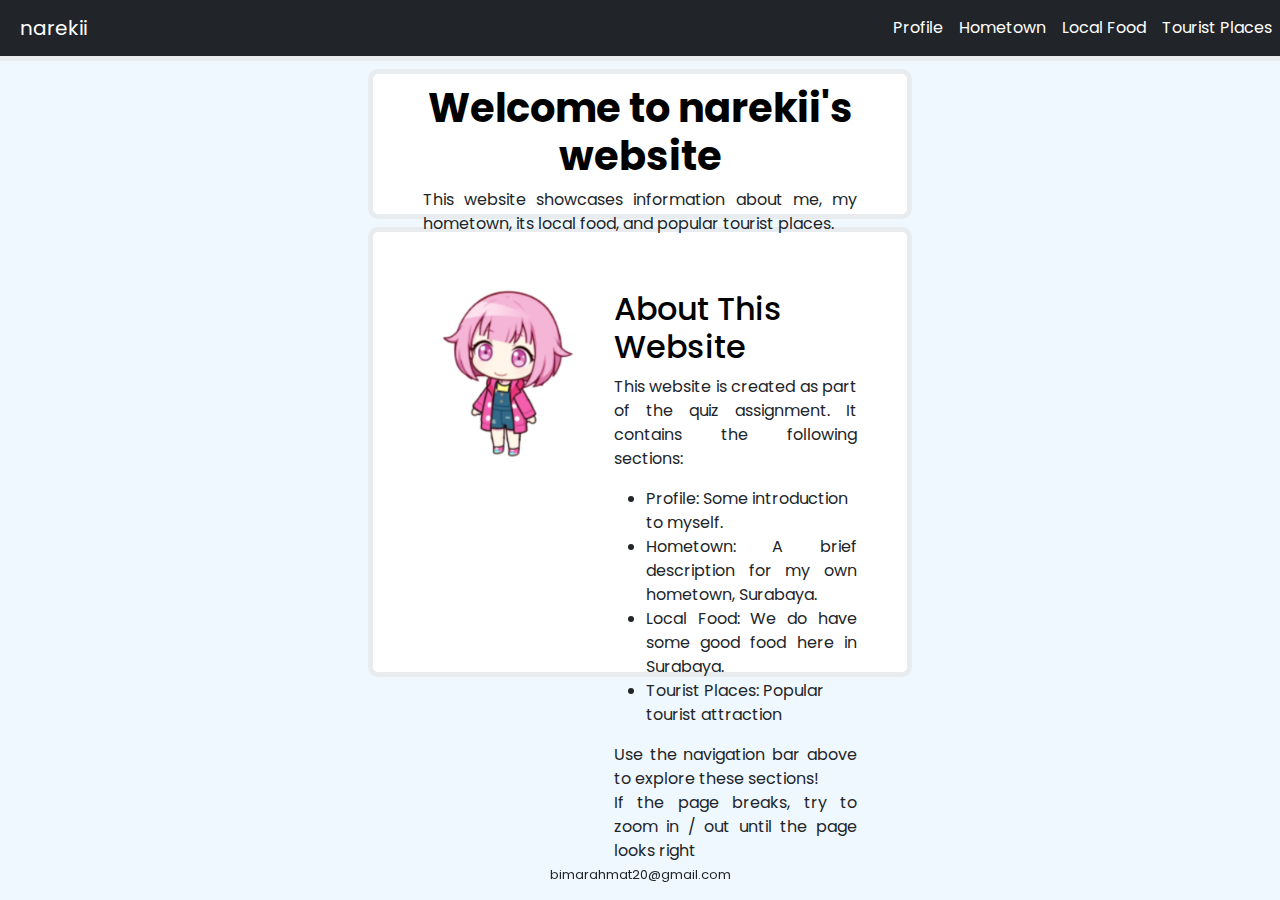
<file: index.html>
<!DOCTYPE html>
<html lang="en">
    <head>
        <meta charset="UTF-8">
        <meta name="viewport" content="width=device-width, initial-scale=1.0">
        <title>narekii</title>
        <link rel="icon" type="image/x-icon" href="/image/otori.jpg">
        <link href="https://cdn.jsdelivr.net/npm/bootstrap@5.3.3/dist/css/bootstrap.min.css" rel="stylesheet" integrity="sha384-QWTKZyjpPEjISv5WaRU9OFeRpok6YctnYmDr5pNlyT2bRjXh0JMhjY6hW+ALEwIH" crossorigin="anonymous">
        <link rel="stylesheet" href="css/styles.css">
        <link rel="stylesheet" href="https://fonts.googleapis.com/css?family=Poppins:300,400,500,600,700|Roboto:400,500,700">
    </head>

    <body>
        <nav class="navbar navbar-expand-lg navbar-light bg-dark" style="border-bottom: 5px solid #e9ecef;">
            <a class="navbar-brand text-white custom-title" href="/index.html">narekii</a>
            <button class="navbar-toggler" type="button" data-toggle="collapse" data-target="#navbarNav" aria-controls="navbarNav" aria-expanded="false" aria-label="Toggle navigation">
                <span class="navbar-toggler-icon"></span>
            </button>
            <div class="collapse navbar-collapse" id="navbarNav">
                <ul class="navbar-nav ms-auto d-flex justify-content-end">
                    <li class="nav-item"><a class="nav-link text-white" href="/profile.html">Profile</a></li>
                    <li class="nav-item"><a class="nav-link text-white" href="/hometown.html">Hometown</a></li>
                    <li class="nav-item"><a class="nav-link text-white" href="/food.html">Local Food</a></li>
                    <li class="nav-item"><a class="nav-link text-white" href="/tourist.html">Tourist Places</a></li>
                </ul>
            </div>
        </nav>

        <div class="index-square1 mt-2">
            <h1 class="text-center "><b>Welcome to narekii's website</b></h1>
            <p style="text-align: justify;">This website showcases information about me, my hometown, its local food, and popular tourist places.</p>
            
            <!-- Brief Introduction Section -->
        </div>
        <div class="index-square2 mt-2">
            <div class="row mt-5">
                <div class="col-md-5">
                    <img src="/image/otori.jpg" class="img-fluid rounded" alt="Sample Image">
                </div>
                <div class="col-md-7">
                    <h2>About This Website</h2>
                    <p style="text-align: justify;">This website is created as part of the quiz assignment. It contains the following sections:</p>
                    <ul>
                        <li>Profile: Some introduction to myself.</li>
                        <li style="text-align: justify;">Hometown: A brief description for my own hometown, Surabaya.</li>
                        <li style="text-align: justify;">Local Food: We do have some good food here in Surabaya.</li>
                        <li>Tourist Places: Popular tourist attraction</li>
                    </ul>
                    <p style="text-align: justify;">Use the navigation bar above to explore these sections!<br>If the page breaks, try to zoom in / out until the page looks right  </p>
                </div>
            </div>
        </div>
        <footer>
            <p style="text-align: center; font-size: small;">bimarahmat20@gmail.com</p>
        </footer>

        <script src="https://cdn.jsdelivr.net/npm/bootstrap@5.3.3/dist/js/bootstrap.bundle.min.js" integrity="sha384-YvpcrYf0tY3lHB60NNkmXc5s9fDVZLESaAA55NDzOxhy9GkcIdslK1eN7N6jIeHz" crossorigin="anonymous"></script>
    </body>
</html>
</file>
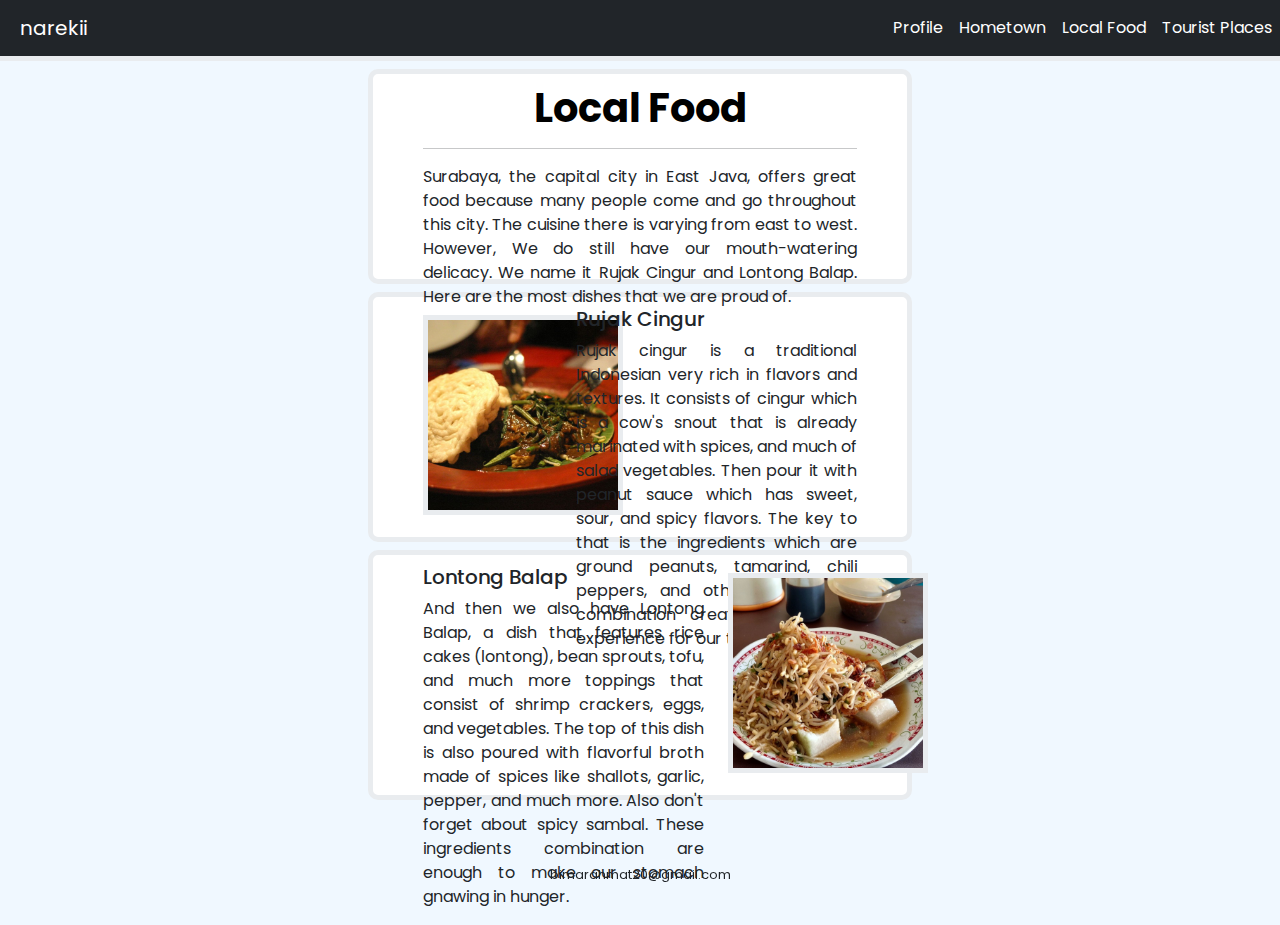
<file: food.html>
<!DOCTYPE html>
<html lang="en">
    <head>
        <meta charset="UTF-8">
        <meta name="viewport" content="width=device-width, initial-scale=1.0">
        <title>narekii</title>
        <link rel="icon" type="image/x-icon" href="/image/otori.jpg">
        <link href="https://cdn.jsdelivr.net/npm/bootstrap@5.3.3/dist/css/bootstrap.min.css" rel="stylesheet" integrity="sha384-QWTKZyjpPEjISv5WaRU9OFeRpok6YctnYmDr5pNlyT2bRjXh0JMhjY6hW+ALEwIH" crossorigin="anonymous">
        <link rel="stylesheet" href="css/styles.css">
        <link rel="stylesheet" href="https://fonts.googleapis.com/css?family=Poppins:300,400,500,600,700|Roboto:400,500,700">
    </head>

    <body>
        <nav class="navbar navbar-expand-lg navbar-light bg-dark" style="border-bottom: 5px solid #e9ecef;">
            <a class="navbar-brand text-white custom-title" href="/index.html">narekii</a>
            <button class="navbar-toggler" type="button" data-toggle="collapse" data-target="#navbarNav" aria-controls="navbarNav" aria-expanded="false" aria-label="Toggle navigation">
                <span class="navbar-toggler-icon"></span>
            </button>
            <div class="collapse navbar-collapse" id="navbarNav">
                <ul class="navbar-nav ms-auto d-flex justify-content-end">
                    <li class="nav-item"><a class="nav-link text-white" href="profile.html">Profile</a></li>
                    <li class="nav-item"><a class="nav-link text-white" href="/hometown.html">Hometown</a></li>
                    <li class="nav-item"><a class="nav-link text-white" href="/food.html">Local Food</a></li>
                    <li class="nav-item"><a class="nav-link text-white" href="/tourist.html">Tourist Places</a></li>
                </ul>
            </div>
        </nav>

        <div class="food-square1 mt-2">
            <h1 style="text-align: center;""><b>Local Food</b></h1>
            <hr>
            <p style="text-align: justify;">Surabaya, the capital city in East Java, offers great food because many people come and go throughout this city. The cuisine there is varying from east to west. However, We do still have our mouth-watering delicacy. We name it Rujak Cingur and Lontong Balap. Here are the most dishes that we are proud of.</p>
        </div>
        <div class="food-square2 mt-2">
            <div class="row">
                <div class="col-md-4">
                    <img src="/image/Rujakcingur.jpg" width="200" height="200" style="border: 5px solid #e9ecef;" class="mt-2">
                </div>
                <div class="col-md-8">
                    <h5>Rujak Cingur</h5>
                    <p style="text-align: justify;">Rujak cingur is a traditional Indonesian very rich in flavors and textures. It consists of cingur which is a cow's snout that is already marinated with spices, and much of salad vegetables. Then pour it with peanut sauce which has sweet, sour, and spicy flavors. The key to that is the ingredients which are ground peanuts, tamarind, chili peppers, and other spices. This combination creates a bursting experience for our tongues.</p>
                </div>
            </div>
        </div>
        <div class="food-square3 mt-2">
            <div class="row">
                <div class="col-md-8">
                    <h5>Lontong Balap</h5>
                    <p style="text-align: justify;">And then we also have Lontong Balap, a dish that features rice cakes (lontong), bean sprouts, tofu, and much more toppings that consist of shrimp crackers, eggs, and vegetables. The top of this dish is also poured with flavorful broth made of spices like shallots, garlic, pepper, and much more. Also don't forget about spicy sambal. These ingredients combination are enough to make our stomach gnawing in hunger.</p>
                </div>
                <div class="col-md-4">
                    <img src="/image/lontongbalap.jpg" width="200" height="200" style="border: 5px solid #e9ecef;" class="mt-2">
                </div>
            </div>
        </div>

        <script src="https://cdn.jsdelivr.net/npm/bootstrap@5.3.3/dist/js/bootstrap.bundle.min.js" integrity="sha384-YvpcrYf0tY3lHB60NNkmXc5s9fDVZLESaAA55NDzOxhy9GkcIdslK1eN7N6jIeHz" crossorigin="anonymous"></script>
        <footer>
            <p style="text-align: center; font-size: small;">bimarahmat20@gmail.com</p>
        </footer>
    </body>
</html>
</file>
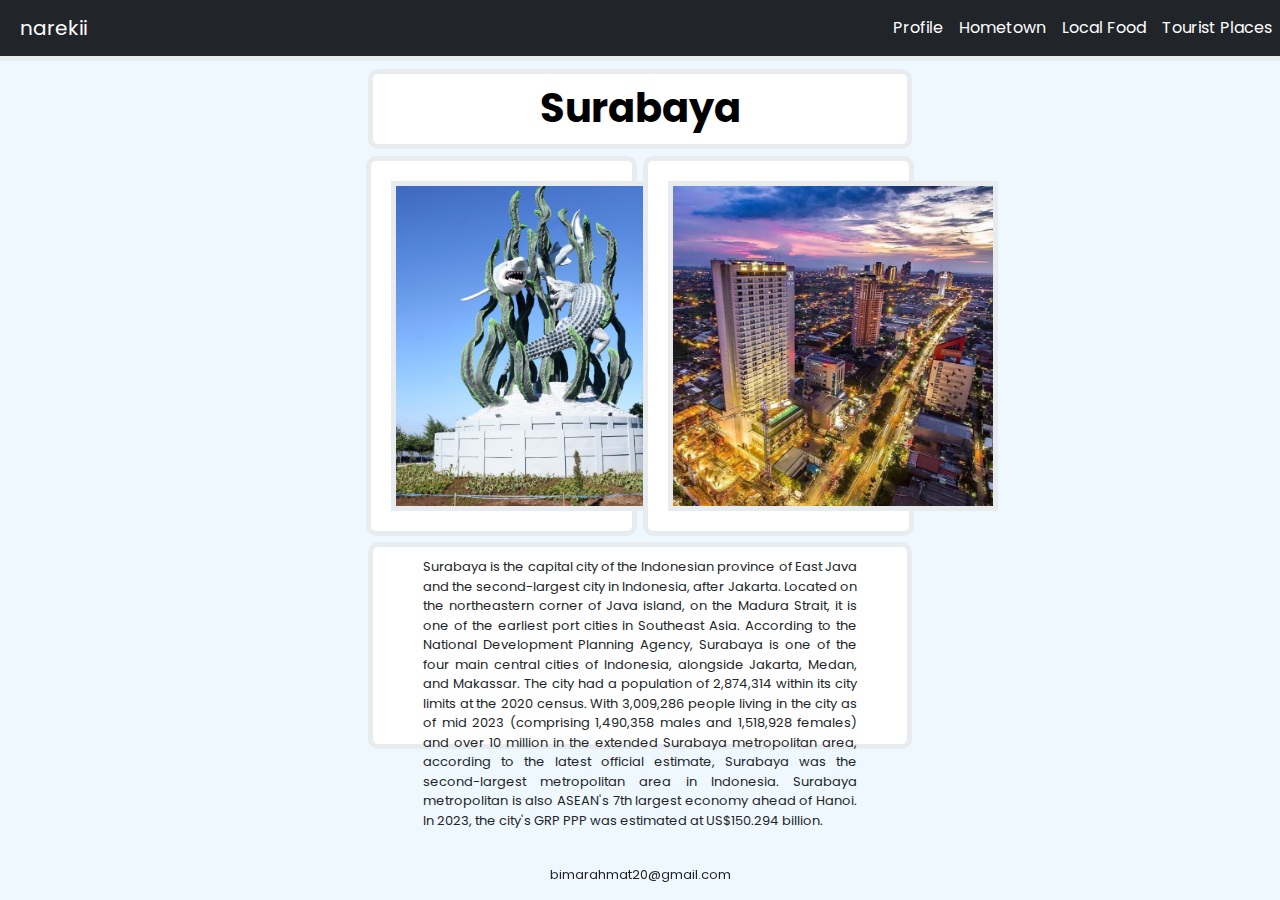
<file: hometown.html>
<!DOCTYPE html>
<html lang="en">
    <head>
        <meta charset="UTF-8">
        <meta name="viewport" content="width=device-width, initial-scale=1.0">
        <title>narekii</title>
        <link rel="icon" type="image/x-icon" href="/image/otori.jpg">
        <link href="https://cdn.jsdelivr.net/npm/bootstrap@5.3.3/dist/css/bootstrap.min.css" rel="stylesheet" integrity="sha384-QWTKZyjpPEjISv5WaRU9OFeRpok6YctnYmDr5pNlyT2bRjXh0JMhjY6hW+ALEwIH" crossorigin="anonymous">
        <link rel="stylesheet" href="css/styles.css">
        <link rel="stylesheet" href="https://fonts.googleapis.com/css?family=Poppins:300,400,500,600,700|Roboto:400,500,700">
    </head>

    <body>
        <nav class="navbar navbar-expand-lg navbar-light bg-dark" style="border-bottom: 5px solid #e9ecef;">
            <a class="navbar-brand text-white custom-title" href="/index.html">narekii</a>
            <button class="navbar-toggler" type="button" data-toggle="collapse" data-target="#navbarNav" aria-controls="navbarNav" aria-expanded="false" aria-label="Toggle navigation">
                <span class="navbar-toggler-icon"></span>
            </button>
            <div class="collapse navbar-collapse" id="navbarNav">
                <ul class="navbar-nav ms-auto d-flex justify-content-end">
                    <li class="nav-item"><a class="nav-link text-white" href="/profile.html">Profile</a></li>
                    <li class="nav-item"><a class="nav-link text-white" href="/hometown.html">Hometown</a></li>
                    <li class="nav-item"><a class="nav-link text-white" href="/food.html">Local Food</a></li>
                    <li class="nav-item"><a class="nav-link text-white" href="/tourist.html">Tourist Places</a></li>
                </ul>
            </div>
        </nav>

        <div class="hometown-square1 mt-2">
            <h1 style="text-align: center;""><b>Surabaya</b></h1>
        </div>

        <div class="row justify-content-center">
            <div class="hometown-square3">
                <img src="/image/sby1.jpg" width="330" height="330" style="border: 5px solid #e9ecef; display: block; margin: 0 auto;">
            </div>
            <div class="hometown-square3">
                <img src="/image/sby2.jpg" width="330" height="330" style="border: 5px solid #e9ecef; display: block; margin: 0 auto;">
            </div>
        </div>
            <div class="hometown-square2">
                <p style="font-size: small; text-align: justify;">Surabaya is the capital city of the Indonesian province of East Java and the second-largest city in Indonesia, after Jakarta. Located on the northeastern corner of Java island, on the Madura Strait, it is one of the earliest port cities in Southeast Asia. According to the National Development Planning Agency, Surabaya is one of the four main central cities of Indonesia, alongside Jakarta, Medan, and Makassar. The city had a population of 2,874,314 within its city limits at the 2020 census. With 3,009,286 people living in the city as of mid 2023 (comprising 1,490,358 males and 1,518,928 females) and over 10 million in the extended Surabaya metropolitan area, according to the latest official estimate, Surabaya was the second-largest metropolitan area in Indonesia. Surabaya metropolitan is also ASEAN's 7th largest economy ahead of Hanoi. In 2023, the city's GRP PPP was estimated at US$150.294 billion.</p>
            </div>
            
        <script src="https://cdn.jsdelivr.net/npm/bootstrap@5.3.3/dist/js/bootstrap.bundle.min.js" integrity="sha384-YvpcrYf0tY3lHB60NNkmXc5s9fDVZLESaAA55NDzOxhy9GkcIdslK1eN7N6jIeHz" crossorigin="anonymous"></script>
        <footer>
            <p style="text-align: center; font-size: small;">bimarahmat20@gmail.com</p>
        </footer>
    </body>
</html>
</file>
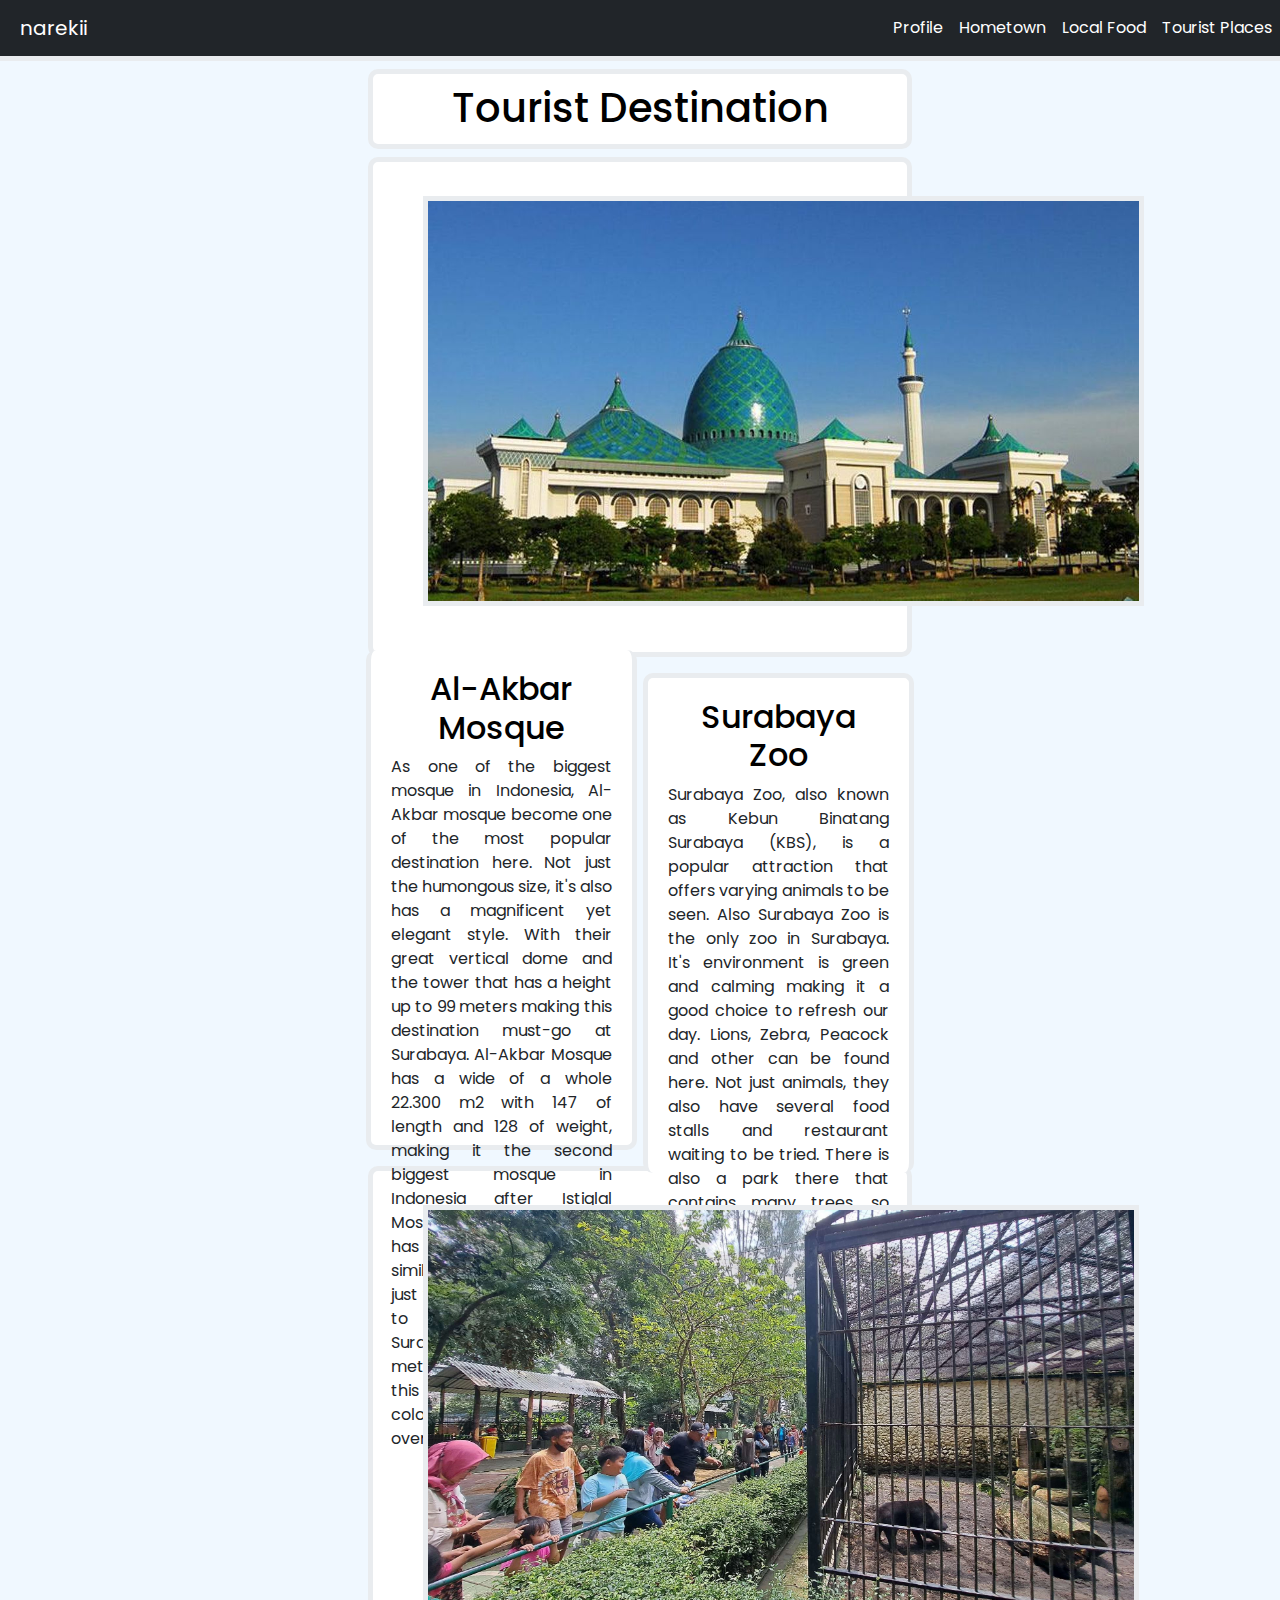
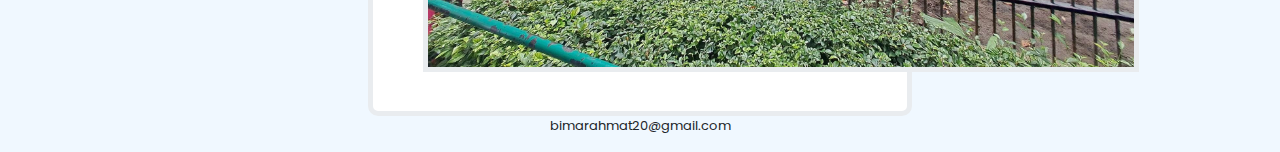
<file: tourist.html>
<!DOCTYPE html>
<html lang="en">
    <head>
        <meta charset="UTF-8">
        <meta name="viewport" content="width=device-width, initial-scale=1.0">
        <title>narekii</title>
        <link rel="icon" type="image/x-icon" href="/image/otori.jpg">
        <link href="https://cdn.jsdelivr.net/npm/bootstrap@5.3.3/dist/css/bootstrap.min.css" rel="stylesheet" integrity="sha384-QWTKZyjpPEjISv5WaRU9OFeRpok6YctnYmDr5pNlyT2bRjXh0JMhjY6hW+ALEwIH" crossorigin="anonymous">
        <link rel="stylesheet" href="css/styles.css">
        <link rel="stylesheet" href="https://fonts.googleapis.com/css?family=Poppins:300,400,500,600,700|Roboto:400,500,700">
    </head>

    <body>
        <nav class="navbar navbar-expand-lg navbar-light bg-dark" style="border-bottom: 5px solid #e9ecef;">
            <a class="navbar-brand text-white custom-title" href="/index.html">narekii</a>
            <button class="navbar-toggler" type="button" data-toggle="collapse" data-target="#navbarNav" aria-controls="navbarNav" aria-expanded="false" aria-label="Toggle navigation">
                <span class="navbar-toggler-icon"></span>
            </button>
            <div class="collapse navbar-collapse" id="navbarNav">
                <ul class="navbar-nav ms-auto d-flex justify-content-end">
                    <li class="nav-item"><a class="nav-link text-white" href="profile.html">Profile</a></li>
                    <li class="nav-item"><a class="nav-link text-white" href="/hometown.html">Hometown</a></li>
                    <li class="nav-item"><a class="nav-link text-white" href="/food.html">Local Food</a></li>
                    <li class="nav-item"><a class="nav-link text-white" href="/tourist.html">Tourist Places</a></li>
                </ul>
            </div>
        </nav>

        <div class="tourist-square1 mt-2">
            <h1 style="text-align: center;">Tourist Destination</h1>
        </div>
        <div class="tourist-square2 mt-2">
            <img src="/image/masjidagung.jpeg" class="mt-4 justify-content-center" width="auto" height="410px" style="border: 5px solid #e9ecef;">
        </div>
        <div class="row justify-content-center">
            <div class="tourist-square3">
                <h2 style="text-align: center">Al-Akbar Mosque</h2>
                <p style="text-align: justify;">As one of the biggest mosque in Indonesia, Al-Akbar mosque become one of the most popular destination here. Not just the humongous size, it's also has a magnificent yet elegant style. With their great vertical dome and the tower that has a height up to 99 meters making this destination must-go at Surabaya. Al-Akbar Mosque has a wide of a whole 22.300 m2 with 147 of length and 128 of weight, making it the second biggest mosque in Indonesia after Istiqlal Mosque. This mosque also has a unique dome that are similar to half-egg. And not just that, we can also go up to the tower to see Surabaya city in the 100 meters high. And at night, this mosque also has a colorful lights shining all over it's surrounding.</p>
            </div>
            <div class="tourist-square4 mt-3 ">
                <h2 style="text-align: center">Surabaya Zoo</h2>
                <p style="text-align: justify;">Surabaya Zoo, also known as Kebun Binatang Surabaya (KBS), is a popular attraction that offers varying animals to be seen. Also Surabaya Zoo is the only zoo in Surabaya. It's environment is green and calming making it a good choice to refresh our day. Lions, Zebra, Peacock and other can be found here. Not just animals, they also have several food stalls and restaurant waiting to be tried. There is also a park there that contains many trees, so even the Surabaya is very hot, it still can be enjoyed under the shade of their tree.</p>
            </div>
        </div>
        <div class="tourist-square5">
            <img src="/image/rencana-pembukaan-night-zoo-kbs-surabaya-tuai-pro-dan-kontra--thumbnail-542.png" class="mt-4 justify-content-center" width="auto" height="467px" style="border: 5px solid #e9ecef;">
        </div>

        
        <p style="text-align: center; font-size: small;">bimarahmat20@gmail.com</p>
        <script src="https://cdn.jsdelivr.net/npm/bootstrap@5.3.3/dist/js/bootstrap.bundle.min.js" integrity="sha384-YvpcrYf0tY3lHB60NNkmXc5s9fDVZLESaAA55NDzOxhy9GkcIdslK1eN7N6jIeHz" crossorigin="anonymous"></script>
    </body>
</html>
</file>
<file: css/styles.css>
body {
    font-family: "Poppins", sans-serif;
    background-color: #f0f8ff;
}
h1, h2, h3 {
    color: #000000;
}
footer {
    position: fixed;
    bottom: 0;
    width: 100%;
    background-color: transparent;
}

.custom-title {
    margin-left: 20px;
}

.Tahoma {
    font-family: Verdana, Geneva, Tahoma, sans-serif;
}

.index-square1 {
    padding-top: 10px;
    padding-left: 50px;
    padding-right: 50px;
    width: 42.5%;
    height: 150px;
    background-color: white;
    border: 5px solid #e9ecef;
    border-radius: 10px;
    margin: 0 auto;
}

.index-square2 {
    padding-top: 10px;
    padding-left: 50px;
    padding-right: 50px;
    width: 42.5%;
    height: 450px;
    background-color: white;
    border: 5px solid #e9ecef;
    border-radius: 10px;
    margin: 0 auto;
}

.profile-square1{
    padding-top: 10px;
    padding-left: 50px;
    padding-right: 50px;
    width: 42.5%;
    height: 80px;
    background-color: white;
    border: 5px solid #e9ecef;
    border-radius: 10px;
    margin: 0 auto;
}

.profile-square2{
    justify-content: center;
    align-items: center;
    padding-top: 10px;
    padding-left: 50px;
    padding-right: 50px;
    width: 42.5%;
    height: 525px;
    background-color: white;
    border: 5px solid #e9ecef;
    border-radius: 10px;
    margin: 0 auto;
}

.profile-square3, .profile-square4{
    padding: 20px;
    height: 500px;
    max-width: 20.75%;
    background-color: white;
    border: 5px solid #e9ecef;
    border-radius: 10px;
    margin: 0.5% 0.25%;
}

.hometown-square1{
    padding-top: 10px;
    padding-left: 50px;
    padding-right: 50px;
    width: 42.5%;
    height: 80px;
    background-color: white;
    border: 5px solid #e9ecef;
    border-radius: 10px;
    margin: 0 auto;
}

.hometown-square2{
    padding-top: 10px;
    padding-left: 50px;
    padding-right: 50px;
    width: 42.5%;
    height: 207px;
    background-color: white;
    border: 5px solid #e9ecef;
    border-radius: 10px;
    margin: 0 auto;
}

.hometown-square3{
    padding: 20px;
    height: 380px;
    max-width: 20.75%;
    background-color: white;
    border: 5px solid #e9ecef;
    border-radius: 10px;
    margin: 0.5% 0.25%;
}

.hometown-square4{
    padding: 13px;
    height: 330px;
    width: 21.25%;
    border-radius: 10px;
    margin: -0.25%;
}

.food-square1{
    padding-top: 10px;
    padding-left: 50px;
    padding-right: 50px;
    width: 42.5%;
    height: 215px;
    background-color: white;
    border: 5px solid #e9ecef;
    border-radius: 10px;
    margin: 0 auto;
}

.food-square2{
    padding-top: 10px;
    padding-left: 50px;
    padding-right: 50px;
    width: 42.5%;
    height: 250px;
    background-color: white;
    border: 5px solid #e9ecef;
    border-radius: 10px;
    margin: 0 auto;
}

.food-square3{
    padding-top: 10px;
    padding-left: 50px;
    padding-right: 50px;
    width: 42.5%;
    height: 250px;
    background-color: white;
    border: 5px solid #e9ecef;
    border-radius: 10px;
    margin: 0 auto;
}

.tourist-square1{
    padding-top: 10px;
    padding-left: 50px;
    padding-right: 50px;
    width: 42.5%;
    height: 80px;
    background-color: white;
    border: 5px solid #e9ecef;
    border-radius: 10px;
    margin: 0 auto;
}

.tourist-square2{
    padding-top: 10px;
    padding-left: 50px;
    padding-right: 50px;
    width: 42.5%;
    height: 500px;
    background-color: white;
    border: 5px solid #e9ecef;
    border-radius: 10px;
    margin: 0 auto;
}

.tourist-square3{
    padding: 20px;
    height: 500px;
    max-width: 20.75%;
    background-color: white;
    border-bottom: 5px solid #e9ecef;
    border-left: 5px solid #e9ecef;
    border-right: 5px solid #e9ecef;
    border-radius: 10px;
    margin: -0.5% 0.25%;
}

.tourist-square4{
    padding: 20px;
    height: 500px;
    max-width: 20.75%;
    background-color: white;
    border-top: 5px solid #e9ecef;
    border-left: 5px solid #e9ecef;
    border-right: 5px solid #e9ecef;
    border-radius: 10px;
    margin: -0.5% 0.25%;
}

.tourist-square5{
    padding-top: 10px;
    padding-left: 50px;
    padding-right: 50px;
    width: 42.5%;
    height: 550px;
    background-color: white;
    border: 5px solid #e9ecef;
    border-radius: 10px;
    margin: 0 auto;
}
</file>
